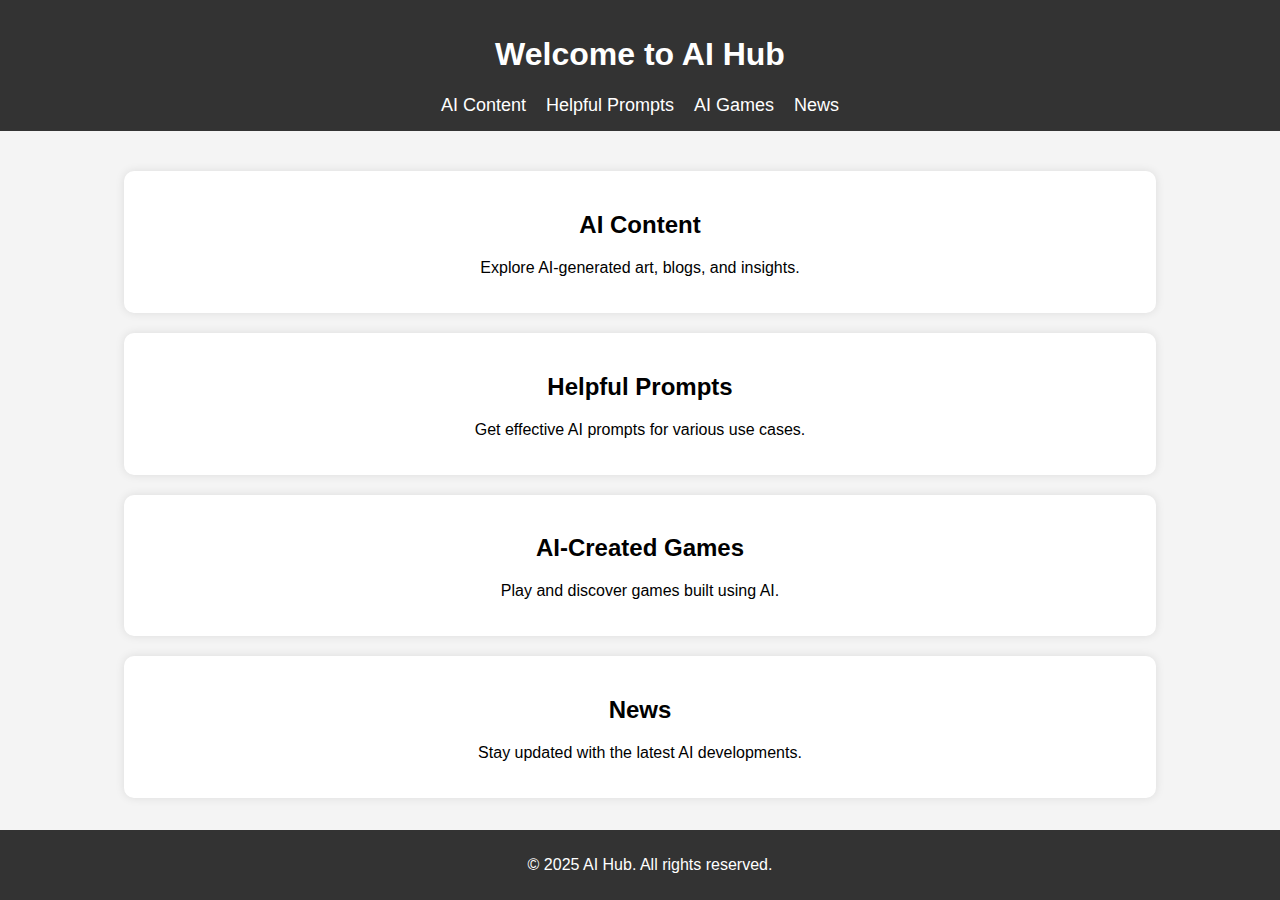
<file: index.html>
<!DOCTYPE html>
<html lang="en">
<head>
    <meta charset="UTF-8">
    <meta name="viewport" content="width=device-width, initial-scale=1.0">
    <title>AI Hub</title>
    <style>
        body {
            font-family: Arial, sans-serif;
            margin: 0;
            padding: 0;
            text-align: center;
            background-color: #f4f4f4;
        }
        header {
            background-color: #333;
            color: white;
            padding: 15px 0;
        }
        nav {
            display: flex;
            justify-content: center;
            gap: 20px;
        }
        nav a {
            color: white;
            text-decoration: none;
            font-size: 18px;
        }
        .container {
            padding: 20px;
        }
        .section {
            background: white;
            margin: 20px auto;
            padding: 20px;
            width: 80%;
            border-radius: 10px;
            box-shadow: 0 0 10px rgba(0,0,0,0.1);
        }
        footer {
            background-color: #333;
            color: white;
            padding: 10px;
            position: fixed;
            width: 100%;
            bottom: 0;
        }
    </style>
</head>
<body>
    <header>
        <h1>Welcome to AI Hub</h1>
        <nav>
            <a href="#ai-content">AI Content</a>
            <a href="#prompts">Helpful Prompts</a>
            <a href="#games">AI Games</a>
            <a href="#news">News</a>
        </nav>
    </header>
    
    <div class="container">
        <section id="ai-content" class="section">
            <h2>AI Content</h2>
            <p>Explore AI-generated art, blogs, and insights.</p>
        </section>

        <section id="prompts" class="section">
            <h2>Helpful Prompts</h2>
            <p>Get effective AI prompts for various use cases.</p>
        </section>

        <section id="games" class="section">
            <h2>AI-Created Games</h2>
            <p>Play and discover games built using AI.</p>
        </section>

        <section id="news" class="section">
            <h2>News</h2>
            <p>Stay updated with the latest AI developments.</p>
        </section>
    </div>

    <footer>
        <p>&copy; 2025 AI Hub. All rights reserved.</p>
    </footer>
</body>
</html>
</file>
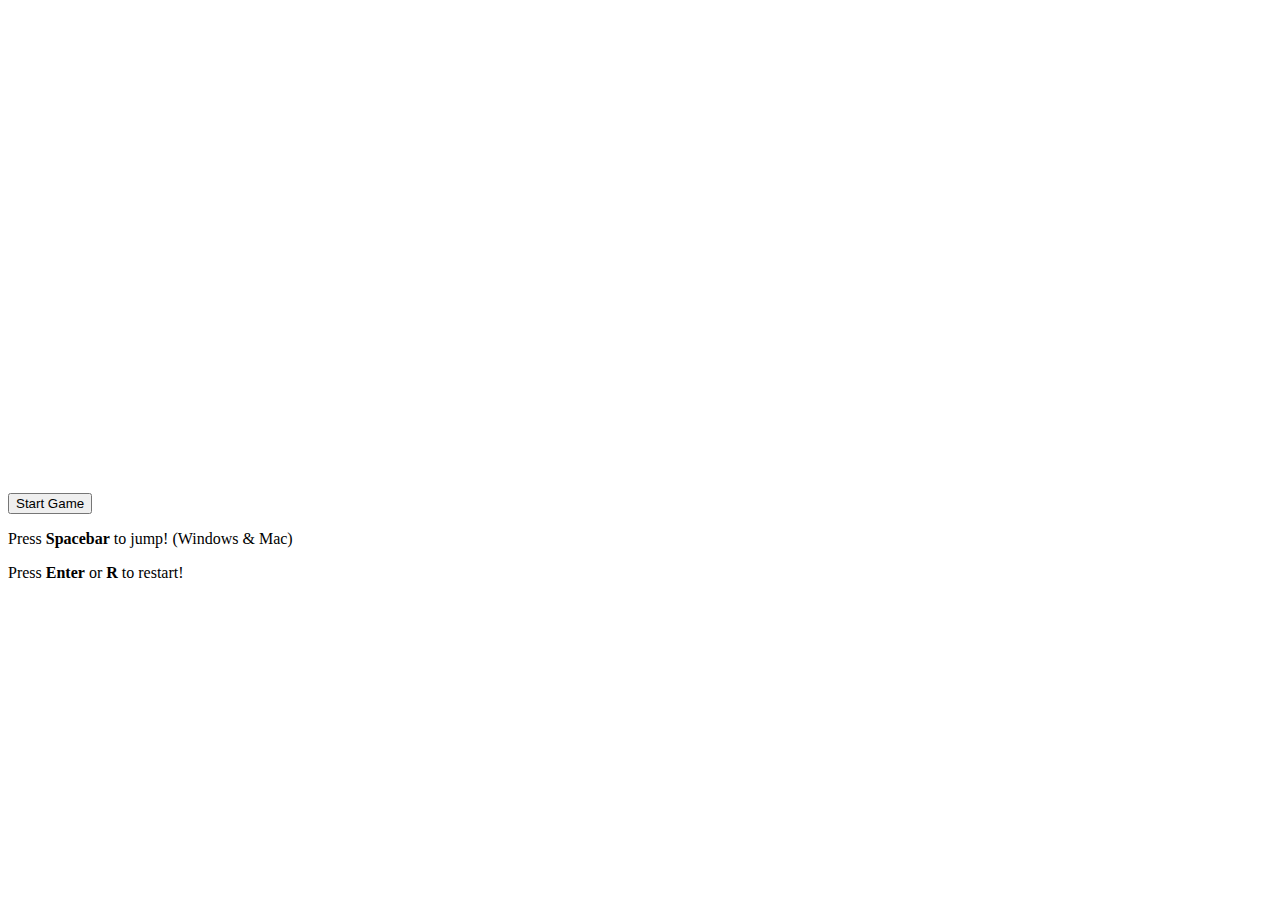
<file: flappy-bird-game/index.html>
<body>
    <div class="game-container">
        <button id="startButton">Start Game</button>
        <canvas id="gameCanvas"></canvas>
        <p id="helpText">Press <strong>Spacebar</strong> to jump! (Windows & Mac)</p>
        <p id="restartText">Press <strong>Enter</strong> or <strong>R</strong> to restart!</p>
    </div>
    <script src="script.js"></script>
</body>
</file>
